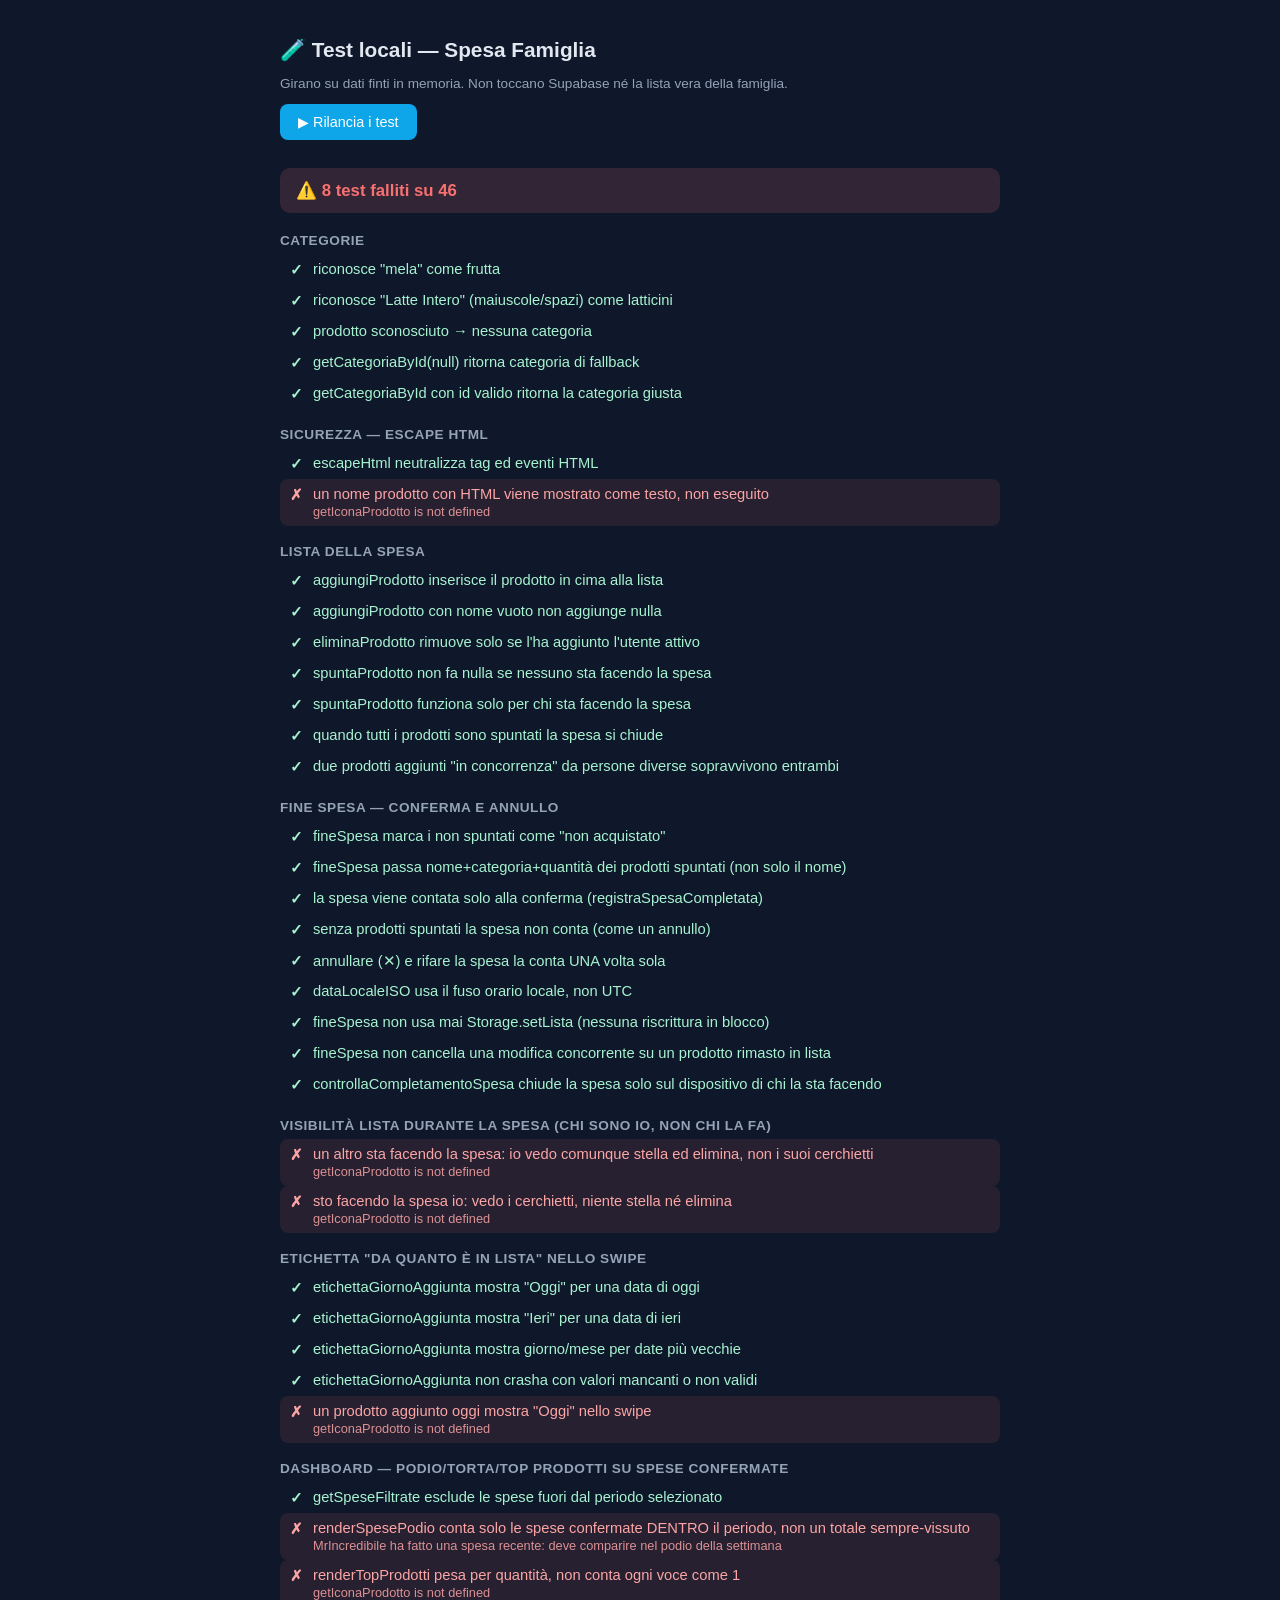
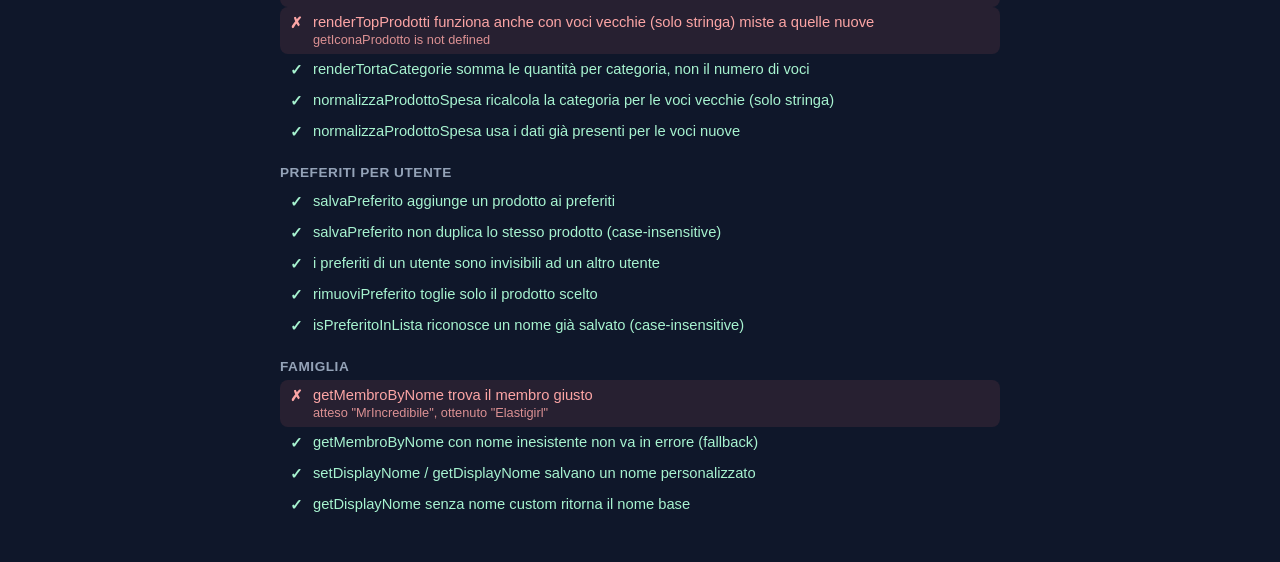
<file: test/index.html>
<!DOCTYPE html>
<html lang="it">
<head>
<meta charset="UTF-8">
<title>Test — Spesa Famiglia</title>
<style>
  body { font-family: -apple-system, sans-serif; background: #0f172a; color: #e2e8f0; padding: 24px; max-width: 720px; margin: 0 auto; }
  h1 { font-size: 1.3rem; }
  #riepilogo { font-size: 1.05rem; font-weight: 700; margin: 12px 0 20px; padding: 12px 16px; border-radius: 10px; }
  #riepilogo.ok  { background: rgba(52,211,153,0.15); color: #34d399; }
  #riepilogo.ko  { background: rgba(248,113,113,0.15); color: #f87171; }
  .gruppo { margin-bottom: 18px; }
  .gruppo h2 { font-size: 0.85rem; text-transform: uppercase; letter-spacing: 0.04em; color: #94a3b8; margin-bottom: 6px; }
  .riga { display: flex; gap: 10px; align-items: flex-start; padding: 7px 10px; border-radius: 8px; font-size: 0.92rem; }
  .riga.pass { color: #a7f3d0; }
  .riga.fail { background: rgba(248,113,113,0.1); color: #fca5a5; }
  .segno { flex-shrink: 0; font-weight: 800; }
  .errore { display: block; font-size: 0.8rem; opacity: 0.85; margin-top: 2px; }
  button { background: #0ea5e9; color: #fff; border: none; padding: 10px 18px; border-radius: 8px; font-size: 0.9rem; cursor: pointer; margin-bottom: 16px; }
  button:hover { opacity: 0.9; }
</style>
</head>
<body>

<h1>🧪 Test locali — Spesa Famiglia</h1>
<p style="color:#94a3b8;font-size:0.85rem">Girano su dati finti in memoria. Non toccano Supabase né la lista vera della famiglia.</p>
<button onclick="eseguiTutti()">▶ Rilancia i test</button>
<div id="riepilogo"></div>
<div id="risultati"></div>

<!-- Mock di Storage: stessa identica interfaccia del vero storage.js, ma in RAM.
     Così lista.js/preferiti.js/famiglia.js girano invariati e i test sono ripetibili,
     senza mai scrivere su Supabase.
     I "prodotti" hanno un mock dedicato (_prodottiMem, una riga per id) che rispecchia
     la tabella "prodotti" reale, cosi' i test coprono anche la logica riga-per-riga. -->
<script>
  let _mem = {};
  let _prodottiMem = new Map(); // id -> riga, come la vera tabella "prodotti"
  window.Storage = {
    get(key, fallback = null) {
      return Object.prototype.hasOwnProperty.call(_mem, key) ? JSON.parse(JSON.stringify(_mem[key])) : fallback;
    },
    set(key, value) { _mem[key] = JSON.parse(JSON.stringify(value)); },

    getLista: () => [..._prodottiMem.values()].map(r => JSON.parse(JSON.stringify(r))),

    async inserisciProdotto(p) { _prodottiMem.set(p.id, { ...p }); },
    async aggiornaProdotto(id, campi) {
      const r = _prodottiMem.get(id);
      if (r) Object.assign(r, campi);
    },
    async eliminaProdottoRemoto(id) { _prodottiMem.delete(id); },
    async setLista(v) {
      Storage._setListaChiamate++; // usato dai test per verificare che le
      // operazioni quotidiane (fineSpesa compresa) NON riscrivano mai in
      // blocco: setLista è riservata solo alle operazioni eccezionali
      // (svuota, ripristina, azzeramento, annulla spesa).
      const idsAttuali = v.map(p => p.id);
      for (const id of [..._prodottiMem.keys()]) if (!idsAttuali.includes(id)) _prodottiMem.delete(id);
      v.forEach(p => _prodottiMem.set(p.id, { ...p }));
    },
    _setListaChiamate: 0,
    // Legge la riga "cosi' com'e' sul server", bypassando la copia locale in
    // `lista`: serve a verificare che una modifica concorrente non venga
    // sovrascritta da un aggiornamento in blocco.
    _rigaProdotto: (id) => { const r = _prodottiMem.get(id); return r ? { ...r } : null; },

    getPreferiti: () => Storage.get('preferiti_' + Storage.getMembroAttivo(), []),
    setPreferiti: (v) => Storage.set('preferiti_' + Storage.getMembroAttivo(), v),

    getStorico:      () => Storage.get('storico', []),
    setStorico:      (v) => Storage.set('storico', v),

    getMembroAttivo: () => Storage.get('membroAttivo', 'Elastigirl'),
    setMembroAttivo: (v) => Storage.set('membroAttivo', v),

    getTema:         () => Storage.get('tema', 'dark'),
    setTema:         (v) => Storage.set('tema', v),

    _reset() { _mem = {}; _prodottiMem = new Map(); Storage._setListaChiamate = 0; },
  };
</script>

<!-- Codice reale dell'app: le stesse funzioni usate in produzione. Il ?v= è
     per rompere la cache del browser — senza, un aggiornamento a lista.js può
     restare invisibile ai test finché non si svuota la cache a mano. -->
<script src="../source/js/categorie.js?v=1"></script>
<script src="../source/js/famiglia.js?v=1"></script>
<script src="../source/js/lista.js?v=5"></script>
<script src="../source/js/preferiti.js?v=1"></script>
<script src="../source/js/dashboard.js?v=1"></script>

<script>
  // ── Mini framework di test ────────────────────────────────────
  const _gruppi = [];
  let _gruppoCorrente = null;
  function gruppo(nome, fn) { _gruppoCorrente = { nome, test: [] }; _gruppi.push(_gruppoCorrente); fn(); }
  function test(nome, fn) { _gruppoCorrente.test.push({ nome, fn }); }

  function assertEqual(attuale, atteso, msg) {
    const a = JSON.stringify(attuale), e = JSON.stringify(atteso);
    if (a !== e) throw new Error(`${msg ? msg + ' — ' : ''}atteso ${e}, ottenuto ${a}`);
  }
  function assertVero(cond, msg) { if (!cond) throw new Error(msg || 'atteso un valore vero'); }
  function assertFalso(cond, msg) { if (cond) throw new Error(msg || 'atteso un valore falso'); }

  // Intercetta document.getElementById(id) per catturare l'HTML che una
  // funzione di render scriverebbe in quel container, senza bisogno che il
  // container esista davvero in questa pagina di test.
  function catturaRenderIn(id, renderFn) {
    let html = '';
    const finto = { classList: { add(){}, remove(){}, toggle(){} } };
    Object.defineProperty(finto, 'innerHTML', {
      get() { return html; }, set(v) { html = v; }, configurable: true,
    });
    const originale = document.getElementById;
    try {
      document.getElementById = (elId) => elId === id ? finto : originale.call(document, elId);
      renderFn();
    } finally {
      document.getElementById = originale;
    }
    return html;
  }

  // ── Test: riconoscimento categorie ────────────────────────────
  gruppo('Categorie', () => {
    test('riconosce "mela" come frutta', () => {
      assertEqual(riconosciCategoria('mela'), 'frutta');
    });
    test('riconosce "Latte Intero" (maiuscole/spazi) come latticini', () => {
      assertEqual(riconosciCategoria('Latte Intero'), 'latticini');
    });
    test('prodotto sconosciuto → nessuna categoria', () => {
      assertEqual(riconosciCategoria('xyzqwerty123'), null);
    });
    test('getCategoriaById(null) ritorna categoria di fallback', () => {
      assertEqual(getCategoriaById(null).id, null);
    });
    test('getCategoriaById con id valido ritorna la categoria giusta', () => {
      assertEqual(getCategoriaById('frutta').nome, 'Frutta & Verdura');
    });
  });

  // ── Test: sicurezza (nomi con codice HTML non devono eseguirsi) ─
  gruppo('Sicurezza — escape HTML', () => {
    test('escapeHtml neutralizza tag ed eventi HTML', () => {
      const pericoloso = '<img src=x onerror=alert(1)>';
      const sicuro = escapeHtml(pericoloso);
      assertFalso(sicuro.includes('<img'), 'il tag non deve restare aperto');
      assertVero(sicuro.includes('&lt;img'), 'deve diventare testo visualizzabile');
    });
    test('un nome prodotto con HTML viene mostrato come testo, non eseguito', () => {
      lista = [];
      Storage.setMembroAttivo('Elastigirl');
      const fintoContainer = { classList: { add(){}, remove(){}, toggle(){} } };
      let htmlCatturato = '';
      Object.defineProperty(fintoContainer, 'innerHTML', {
        get() { return htmlCatturato; }, set(v) { htmlCatturato = v; }, configurable: true,
      });
      const originale = document.getElementById;
      // try/finally: se aggiungiProdotto lancia un errore, il ripristino avviene comunque
      // e non "contamina" i test successivi con un document.getElementById modificato.
      try {
        document.getElementById = (id) => id === 'lista-prodotti' ? fintoContainer : originale.call(document, id);
        aggiungiProdotto({ nome: '<img src=x onerror=alert(1)>' });
      } finally {
        document.getElementById = originale;
      }
      assertFalso(htmlCatturato.includes('<img src=x'), 'il payload non deve comparire come tag eseguibile');
    });
  });

  // ── Test: lista della spesa ────────────────────────────────────
  gruppo('Lista della spesa', () => {
    test('aggiungiProdotto inserisce il prodotto in cima alla lista', () => {
      lista = [];
      Storage.setMembroAttivo('Elastigirl');
      aggiungiProdotto({ nome: 'Pane' });
      assertEqual(lista.length, 1);
      assertEqual(lista[0].nome, 'Pane');
      assertEqual(lista[0].aggiuntoDa, 'Elastigirl');
    });
    test('aggiungiProdotto con nome vuoto non aggiunge nulla', () => {
      lista = [];
      const r = aggiungiProdotto({ nome: '   ' });
      assertEqual(r, null);
      assertEqual(lista.length, 0);
    });
    test('eliminaProdotto rimuove solo se l\'ha aggiunto l\'utente attivo', () => {
      lista = [];
      Storage.setMembroAttivo('Elastigirl');
      const p = aggiungiProdotto({ nome: 'Latte' });
      Storage.setMembroAttivo('MrIncredibile');
      eliminaProdotto(p.id);
      assertEqual(lista.length, 1, 'MrIncredibile non deve poter eliminare un prodotto di Elastigirl');
      Storage.setMembroAttivo('Elastigirl');
      eliminaProdotto(p.id);
      assertEqual(lista.length, 0, 'Elastigirl deve poter eliminare il proprio prodotto');
    });
    test('spuntaProdotto non fa nulla se nessuno sta facendo la spesa', () => {
      lista = [];
      Storage.set('chiStaFacendoLaSpesa', null);
      const p = aggiungiProdotto({ nome: 'Uova' });
      spuntaProdotto(p.id);
      assertFalso(lista[0].spuntato, 'senza spesa attiva non si può spuntare');
    });
    test('spuntaProdotto funziona solo per chi sta facendo la spesa', () => {
      lista = [];
      Storage.setMembroAttivo('Elastigirl');
      const p = aggiungiProdotto({ nome: 'Burro' });
      aggiungiProdotto({ nome: 'Pane' }); // secondo prodotto: evita che spuntare Burro chiuda subito la spesa
      Storage.set('chiStaFacendoLaSpesa', { nome: 'MrIncredibile' });
      spuntaProdotto(p.id);
      assertFalso(lista.find(x => x.id === p.id).spuntato, 'Elastigirl non può spuntare se sta facendo la spesa MrIncredibile');
      Storage.setMembroAttivo('MrIncredibile');
      spuntaProdotto(p.id);
      assertVero(lista.find(x => x.id === p.id).spuntato, 'MrIncredibile deve poter spuntare la propria spesa');
    });
    test('quando tutti i prodotti sono spuntati la spesa si chiude', () => {
      lista = [];
      Storage.setMembroAttivo('Dash');
      aggiungiProdotto({ nome: 'Mele' });
      Storage.set('chiStaFacendoLaSpesa', { nome: 'Dash' });
      spuntaProdotto(lista[0].id);
      assertEqual(lista.length, 0, 'la lista si svuota a fine spesa');
      assertEqual(Storage.get('chiStaFacendoLaSpesa', 'x'), null);
      // Le statistiche NON sono ancora scritte: le scrive solo la conferma
      // con ✓ nell'overlay (vedi gruppo "Fine spesa" qui sotto).
      assertEqual(Storage.get('speseFatte', {})['Dash'], undefined, 'la spesa non va contata prima della conferma');
      assertEqual(Storage.get('storicoSpese', []).length, 0);
    });
    test('due prodotti aggiunti "in concorrenza" da persone diverse sopravvivono entrambi', () => {
      lista = [];
      Storage.setMembroAttivo('Elastigirl');
      aggiungiProdotto({ nome: 'Pane' });
      lista = []; // simula il dispositivo di MrIncredibile, che non ha ancora ricevuto "Pane"
      Storage.setMembroAttivo('MrIncredibile');
      aggiungiProdotto({ nome: 'Latte' });
      assertEqual(Storage.getLista().length, 2, 'entrambi i prodotti devono restare, nessuno sovrascritto');
    });
  });

  // ── Test: fine spesa — conferma, annullo e conteggi ───────────
  gruppo('Fine spesa — conferma e annullo', () => {
    test('fineSpesa marca i non spuntati come "non acquistato"', () => {
      lista = [];
      Storage.setMembroAttivo('Violet');
      Storage.set('chiStaFacendoLaSpesa', { nome: 'Violet' });
      const preso = aggiungiProdotto({ nome: 'Pane' });
      aggiungiProdotto({ nome: 'Latte' });
      spuntaProdotto(preso.id);
      fineSpesa();
      assertEqual(lista.length, 1, 'resta solo il prodotto non trovato');
      assertEqual(lista[0].nome, 'Latte');
      assertVero(lista[0].nonAcquistato, 'il prodotto non trovato è marcato "non acquistato"');
      assertEqual(Storage.get('chiStaFacendoLaSpesa', 'x'), null);
    });
    test('fineSpesa passa nome+categoria+quantità dei prodotti spuntati (non solo il nome)', () => {
      // app.js non è caricato in questa suite: si finge mostraOverlayFineSpesa
      // per catturare lo snapshot che fineSpesa le passerebbe davvero.
      lista = [];
      Storage.setMembroAttivo('Violet');
      Storage.set('chiStaFacendoLaSpesa', { nome: 'Violet' });
      aggiungiProdotto({ nome: 'Mele', quantita: 4, categoria: 'frutta' });

      let catturato = null;
      const originale = window.mostraOverlayFineSpesa;
      window.mostraOverlayFineSpesa = (snap) => { catturato = snap; };
      try {
        spuntaProdotto(lista[0].id); // unico prodotto: completa la spesa da sola
      } finally {
        window.mostraOverlayFineSpesa = originale;
      }

      assertVero(catturato && Array.isArray(catturato.spuntati), 'lo snapshot deve avere un array spuntati');
      assertEqual(catturato.spuntati[0], { nome: 'Mele', categoria: 'frutta', quantita: 4 },
        'i grafici hanno bisogno di categoria e quantità, non solo del nome');
    });
    test('la spesa viene contata solo alla conferma (registraSpesaCompletata)', () => {
      registraSpesaCompletata({ nome: 'Dash' }, ['Mele', 'Pane']);
      assertEqual(Storage.get('speseFatte', {})['Dash'], 1);
      const log = Storage.get('storicoSpese', []);
      assertEqual(log.length, 1);
      assertEqual(log[0].prodotti, ['Mele', 'Pane']);
    });
    test('senza prodotti spuntati la spesa non conta (come un annullo)', () => {
      registraSpesaCompletata({ nome: 'Dash' }, []);
      assertEqual(Storage.get('speseFatte', {})['Dash'], undefined);
      assertEqual(Storage.get('storicoSpese', []).length, 0);
    });
    test('annullare (✕) e rifare la spesa la conta UNA volta sola', () => {
      lista = [];
      Storage.setMembroAttivo('Pluto');
      Storage.set('chiStaFacendoLaSpesa', { nome: 'Pluto' });
      aggiungiProdotto({ nome: 'Uova' });
      spuntaProdotto(lista[0].id); // completa la spesa → overlay di conferma
      // ✕ annulla: nessun conteggio è stato scritto, niente da disfare
      assertEqual(Storage.get('speseFatte', {})['Pluto'], undefined, 'prima della conferma il contatore deve essere vuoto');
      // la spesa riparte, si completa di nuovo e stavolta si conferma con ✓
      registraSpesaCompletata({ nome: 'Pluto' }, ['Uova']);
      assertEqual(Storage.get('speseFatte', {})['Pluto'], 1, 'una sola spesa contata, non due');
      assertEqual(Storage.get('storicoSpese', []).length, 1);
    });
    test('dataLocaleISO usa il fuso orario locale, non UTC', () => {
      const d = new Date(2026, 0, 15, 0, 30); // 15 gennaio, 00:30 LOCALI
      assertEqual(dataLocaleISO(d), '2026-01-15', 'a mezzanotte e mezza il giorno è già il 15, non ancora il 14');
    });
    test('fineSpesa non usa mai Storage.setLista (nessuna riscrittura in blocco)', () => {
      lista = [];
      Storage.setMembroAttivo('Violet');
      Storage.set('chiStaFacendoLaSpesa', { nome: 'Violet' });
      aggiungiProdotto({ nome: 'Riso' });
      const chiamatePrima = Storage._setListaChiamate;
      fineSpesa();
      assertEqual(Storage._setListaChiamate, chiamatePrima, 'fineSpesa non deve mai chiamare setLista');
    });
    test('fineSpesa non cancella una modifica concorrente su un prodotto rimasto in lista', () => {
      lista = [];
      Storage.setMembroAttivo('Dash');
      Storage.set('chiStaFacendoLaSpesa', { nome: 'Dash' });
      const pane  = aggiungiProdotto({ nome: 'Pane', quantita: 1 });
      const latte = aggiungiProdotto({ nome: 'Latte', quantita: 1 });
      spuntaProdotto(latte.id); // Dash prende il latte, il pane resta da prendere

      // Pluto, da un altro dispositivo, cambia la quantità del pane: la scrittura
      // arriva al "server" (mock) ma il suo eco non è ancora arrivato sul
      // telefono di Dash — la sua copia locale (`lista`) mostra ancora 1.
      Storage.aggiornaProdotto(pane.id, { quantita: 5 });

      fineSpesa();

      const rigaServerPane = Storage._rigaProdotto(pane.id);
      assertEqual(rigaServerPane.quantita, 5, 'fineSpesa non deve riportare la quantità del pane al valore vecchio di Dash');
      assertEqual(Storage._rigaProdotto(latte.id), null, 'il latte spuntato va eliminato dal server');
    });
    test('controllaCompletamentoSpesa chiude la spesa solo sul dispositivo di chi la sta facendo', () => {
      lista = [];
      Storage.setMembroAttivo('Dash');
      Storage.set('chiStaFacendoLaSpesa', { nome: 'Dash' });
      const preso       = aggiungiProdotto({ nome: 'Mele' });
      const daEliminare = aggiungiProdotto({ nome: 'Pere' });
      spuntaProdotto(preso.id); // Dash ha già preso le mele, restano le pere

      // Un dispositivo che sta solo guardando (non è Dash): l'eliminazione
      // remota dell'ultima pera non deve chiudere la spesa di Dash.
      Storage.setMembroAttivo('Pluto');
      applicaEliminazioneProdotto(daEliminare.id);
      assertVero(Storage.get('chiStaFacendoLaSpesa', null) !== null,
        'da un dispositivo che non è lo shopper, la spesa non deve chiudersi');

      // Sul dispositivo di Dash (lo shopper), la stessa sparizione chiude la spesa.
      Storage.setMembroAttivo('Dash');
      applicaEliminazioneProdotto(daEliminare.id); // idempotente: già non presente
      assertEqual(Storage.get('chiStaFacendoLaSpesa', 'x'), null,
        'sul dispositivo dello shopper, l\'ultimo prodotto rimasto che sparisce deve chiudere la spesa');
    });
  });

  // ── Test: chi vede cosa mentre un altro fa la spesa ───────────
  gruppo('Visibilità lista durante la spesa (chi sono io, non chi la fa)', () => {
    const renderCatturato = () => catturaRenderIn('lista-prodotti', renderLista);

    test('un altro sta facendo la spesa: io vedo comunque stella ed elimina, non i suoi cerchietti', () => {
      lista = [];
      Storage.setMembroAttivo('Elastigirl');
      aggiungiProdotto({ nome: 'Pere' });
      Storage.set('chiStaFacendoLaSpesa', { nome: 'Dash' }); // Dash fa la spesa, non io
      const html = renderCatturato();
      assertVero(html.includes('stella-lista'), 'devo vedere la stella preferiti come al solito');
      assertFalso(html.includes('spunta-btn'), 'non devo vedere il cerchietto di spunta di Dash');
      assertVero(html.includes('swipe-actions'), 'devo poter ancora eliminare il mio prodotto');
    });

    test('sto facendo la spesa io: vedo i cerchietti, niente stella né elimina', () => {
      lista = [];
      Storage.setMembroAttivo('Elastigirl');
      aggiungiProdotto({ nome: 'Pere' });
      Storage.set('chiStaFacendoLaSpesa', { nome: 'Elastigirl' }); // sono io lo shopper
      const html = renderCatturato();
      assertVero(html.includes('spunta-btn'), 'devo vedere il cerchietto di spunta');
      assertFalso(html.includes('stella-lista'), 'niente stella preferiti mentre spunto');
      assertFalso(html.includes('swipe-actions'), 'niente eliminazione mentre sto facendo la spesa io stesso');
    });
  });

  // ── Test: etichetta data nello swipe (al posto del reset automatico) ──
  gruppo('Etichetta "da quanto è in lista" nello swipe', () => {
    test('etichettaGiornoAggiunta mostra "Oggi" per una data di oggi', () => {
      assertEqual(etichettaGiornoAggiunta(new Date().toISOString()), 'Oggi');
    });
    test('etichettaGiornoAggiunta mostra "Ieri" per una data di ieri', () => {
      const ieri = new Date(Date.now() - 24 * 60 * 60 * 1000).toISOString();
      assertEqual(etichettaGiornoAggiunta(ieri), 'Ieri');
    });
    test('etichettaGiornoAggiunta mostra giorno/mese per date più vecchie', () => {
      const vecchia = new Date(2026, 0, 15).toISOString(); // 15 gennaio 2026
      assertEqual(etichettaGiornoAggiunta(vecchia), '15/1');
    });
    test('etichettaGiornoAggiunta non crasha con valori mancanti o non validi', () => {
      assertEqual(etichettaGiornoAggiunta(null), '');
      assertEqual(etichettaGiornoAggiunta(undefined), '');
      assertEqual(etichettaGiornoAggiunta('non-una-data'), '');
    });
    test('un prodotto aggiunto oggi mostra "Oggi" nello swipe', () => {
      lista = [];
      Storage.setMembroAttivo('Elastigirl');
      aggiungiProdotto({ nome: 'Pere' });
      const html = catturaRenderIn('lista-prodotti', renderLista);
      assertVero(html.includes('swipe-data'), 'lo swipe deve contenere l\'etichetta data');
      assertVero(html.includes('>Oggi<'), 'un prodotto appena aggiunto deve mostrare "Oggi"');
    });
  });

  // ── Test: dashboard — grafici basati su acquisti REALI ────────
  gruppo('Dashboard — Podio/Torta/Top prodotti su spese confermate', () => {
    test('getSpeseFiltrate esclude le spese fuori dal periodo selezionato', () => {
      const backupPeriodo = periodoAttivo;
      const recente = new Date().toISOString();
      const vecchia = new Date(2020, 0, 1).toISOString();
      Storage.set('storicoSpese', [
        { chi: 'Dash', data: recente, prodotti: [] },
        { chi: 'Dash', data: vecchia, prodotti: [] },
      ]);
      periodoAttivo = 'settimana';
      assertEqual(getSpeseFiltrate().length, 1, 'solo la spesa recente deve restare per "settimana"');
      periodoAttivo = 'anno';
      assertEqual(getSpeseFiltrate().length, 1, 'la spesa del 2020 non deve entrare nell\'anno corrente');
      periodoAttivo = backupPeriodo;
    });

    test('renderSpesePodio conta solo le spese confermate DENTRO il periodo, non un totale sempre-vissuto', () => {
      const backupPeriodo = periodoAttivo;
      const recente = new Date().toISOString();
      const vecchia = new Date(2020, 0, 1).toISOString();
      Storage.set('storicoSpese', [
        { chi: 'MrIncredibile', data: recente, prodotti: [] },
        { chi: 'JackJack', data: vecchia, prodotti: [] },
        { chi: 'JackJack', data: vecchia, prodotti: [] },
      ]);
      periodoAttivo = 'settimana';
      const html = catturaRenderIn('spese-podio', renderSpesePodio);
      assertVero(html.includes('MrIncredibile'), 'MrIncredibile ha fatto una spesa recente: deve comparire nel podio della settimana');
      assertFalso(html.includes('JackJack'), 'le spese di JackJack sono del 2020: non devono comparire nel podio della settimana');
      periodoAttivo = backupPeriodo;
    });

    test('renderTopProdotti pesa per quantità, non conta ogni voce come 1', () => {
      const backupPeriodo = periodoAttivo;
      periodoAttivo = 'anno';
      const oggi = new Date().toISOString();
      Storage.set('storicoSpese', [
        { chi: 'Dash', data: oggi, prodotti: [{ nome: 'Latte', categoria: 'latticini', quantita: 5 }] },
        { chi: 'Dash', data: oggi, prodotti: [{ nome: 'Pane', categoria: 'pane', quantita: 1 }] },
      ]);
      const html = catturaRenderIn('top-prodotti', renderTopProdotti);
      assertVero(html.includes('5x'), 'il latte comprato in quantità 5 deve pesare 5, non 1');
      periodoAttivo = backupPeriodo;
    });

    test('renderTopProdotti funziona anche con voci vecchie (solo stringa) miste a quelle nuove', () => {
      const backupPeriodo = periodoAttivo;
      periodoAttivo = 'anno';
      const oggi = new Date().toISOString();
      Storage.set('storicoSpese', [
        { chi: 'Dash', data: oggi, prodotti: ['Mela'] }, // voce vecchia: solo stringhe
        { chi: 'Dash', data: oggi, prodotti: [{ nome: 'Mela', categoria: 'frutta', quantita: 2 }] },
      ]);
      const html = catturaRenderIn('top-prodotti', renderTopProdotti);
      assertVero(html.includes('3x'), 'mela vecchia (peso 1) + mela nuova (peso 2) devono sommarsi a 3');
      periodoAttivo = backupPeriodo;
    });

    test('renderTortaCategorie somma le quantità per categoria, non il numero di voci', () => {
      const backupPeriodo = periodoAttivo;
      periodoAttivo = 'anno';
      const oggi = new Date().toISOString();
      Storage.set('storicoSpese', [
        { chi: 'Dash', data: oggi, prodotti: [{ nome: 'Mela', categoria: 'frutta', quantita: 3 }] },
        { chi: 'Dash', data: oggi, prodotti: [{ nome: 'Pera', categoria: 'frutta', quantita: 2 }] },
      ]);
      const html = catturaRenderIn('torta-categorie', renderTortaCategorie);
      assertVero(html.includes('>5</text>'), 'il totale al centro della ciambella deve essere 3+2=5, non 2 (il numero di voci)');
      periodoAttivo = backupPeriodo;
    });

    test('normalizzaProdottoSpesa ricalcola la categoria per le voci vecchie (solo stringa)', () => {
      const p = normalizzaProdottoSpesa('Mela');
      assertEqual(p.nome, 'Mela');
      assertEqual(p.categoria, 'frutta', 'la categoria deve essere ricalcolata con lo stesso dizionario usato all\'aggiunta');
      assertEqual(p.quantita, 1, 'le voci vecchie non avevano la quantità: si assume 1');
    });

    test('normalizzaProdottoSpesa usa i dati già presenti per le voci nuove', () => {
      const p = normalizzaProdottoSpesa({ nome: 'Latte', categoria: 'latticini', quantita: 4 });
      assertEqual(p, { nome: 'Latte', categoria: 'latticini', quantita: 4 });
    });
  });

  // ── Test: preferiti (indipendenti per ogni utente) ────────────
  gruppo('Preferiti per utente', () => {
    test('salvaPreferito aggiunge un prodotto ai preferiti', () => {
      preferiti = [];
      Storage.setMembroAttivo('Elastigirl');
      Storage.setPreferiti([]);
      salvaPreferito({ nome: 'Pane', quantita: 1, unita: 'pz', categoria: 'pane' });
      assertEqual(Storage.getPreferiti().length, 1);
    });
    test('salvaPreferito non duplica lo stesso prodotto (case-insensitive)', () => {
      preferiti = [];
      Storage.setMembroAttivo('Elastigirl');
      Storage.setPreferiti([]);
      salvaPreferito({ nome: 'Latte' });
      salvaPreferito({ nome: 'LATTE' });
      assertEqual(Storage.getPreferiti().length, 1);
    });
    test('i preferiti di un utente sono invisibili ad un altro utente', () => {
      Storage.setMembroAttivo('Elastigirl');
      Storage.setPreferiti([{ id: '1', nome: 'Pane' }]);
      Storage.setMembroAttivo('MrIncredibile');
      Storage.setPreferiti([]);
      assertEqual(Storage.getPreferiti().length, 0, 'MrIncredibile non deve vedere i preferiti di Elastigirl');
      Storage.setMembroAttivo('Elastigirl');
      assertEqual(Storage.getPreferiti().length, 1, 'Elastigirl deve ancora vedere il proprio preferito');
    });
    test('rimuoviPreferito toglie solo il prodotto scelto', () => {
      Storage.setMembroAttivo('Violet');
      Storage.setPreferiti([{ id: 'a', nome: 'Pane' }, { id: 'b', nome: 'Latte' }]);
      preferiti = Storage.getPreferiti();
      rimuoviPreferito('a');
      const rimasti = Storage.getPreferiti();
      assertEqual(rimasti.length, 1);
      assertEqual(rimasti[0].id, 'b');
    });
    test('isPreferitoInLista riconosce un nome già salvato (case-insensitive)', () => {
      Storage.setMembroAttivo('Pluto');
      Storage.setPreferiti([{ id: 'a', nome: 'Pomodori' }]);
      assertVero(isPreferitoInLista('pomodori'));
      assertFalso(isPreferitoInLista('Cetrioli'));
    });
  });

  // ── Test: famiglia ─────────────────────────────────────────────
  gruppo('Famiglia', () => {
    test('getMembroByNome trova il membro giusto', () => {
      assertEqual(getMembroByNome('MrIncredibile').nome, 'MrIncredibile');
    });
    test('getMembroByNome con nome inesistente non va in errore (fallback)', () => {
      assertEqual(getMembroByNome('NomeInventato').nome, MEMBRI[0].nome);
    });
    test('setDisplayNome / getDisplayNome salvano un nome personalizzato', () => {
      setDisplayNome('Elastigirl', 'Nonno');
      assertEqual(getDisplayNome('Elastigirl'), 'Nonno');
    });
    test('getDisplayNome senza nome custom ritorna il nome base', () => {
      assertEqual(getDisplayNome('Dash'), 'Dash');
    });
  });

  // ── Esecuzione e rendering ─────────────────────────────────────
  async function eseguiTutti() {
    let totali = 0, passati = 0;
    const contenitore = document.getElementById('risultati');
    contenitore.innerHTML = '';

    for (const g of _gruppi) {
      const div = document.createElement('div');
      div.className = 'gruppo';
      const h2 = document.createElement('h2');
      h2.textContent = g.nome;
      div.appendChild(h2);

      for (const t of g.test) {
        Storage._reset();
        totali++;
        const riga = document.createElement('div');
        try {
          await t.fn();
          passati++;
          riga.className = 'riga pass';
          riga.innerHTML = `<span class="segno">✓</span><span>${t.nome}</span>`;
        } catch (e) {
          riga.className = 'riga fail';
          riga.innerHTML = `<span class="segno">✗</span><span>${t.nome}<span class="errore">${e.message}</span></span>`;
        }
        div.appendChild(riga);
      }
      contenitore.appendChild(div);
    }

    const rip = document.getElementById('riepilogo');
    rip.className = passati === totali ? 'ok' : 'ko';
    rip.textContent = passati === totali
      ? `✅ Tutti i test passati (${passati}/${totali})`
      : `⚠️ ${totali - passati} test falliti su ${totali}`;
  }

  eseguiTutti();
</script>

</body>
</html>
</file>
